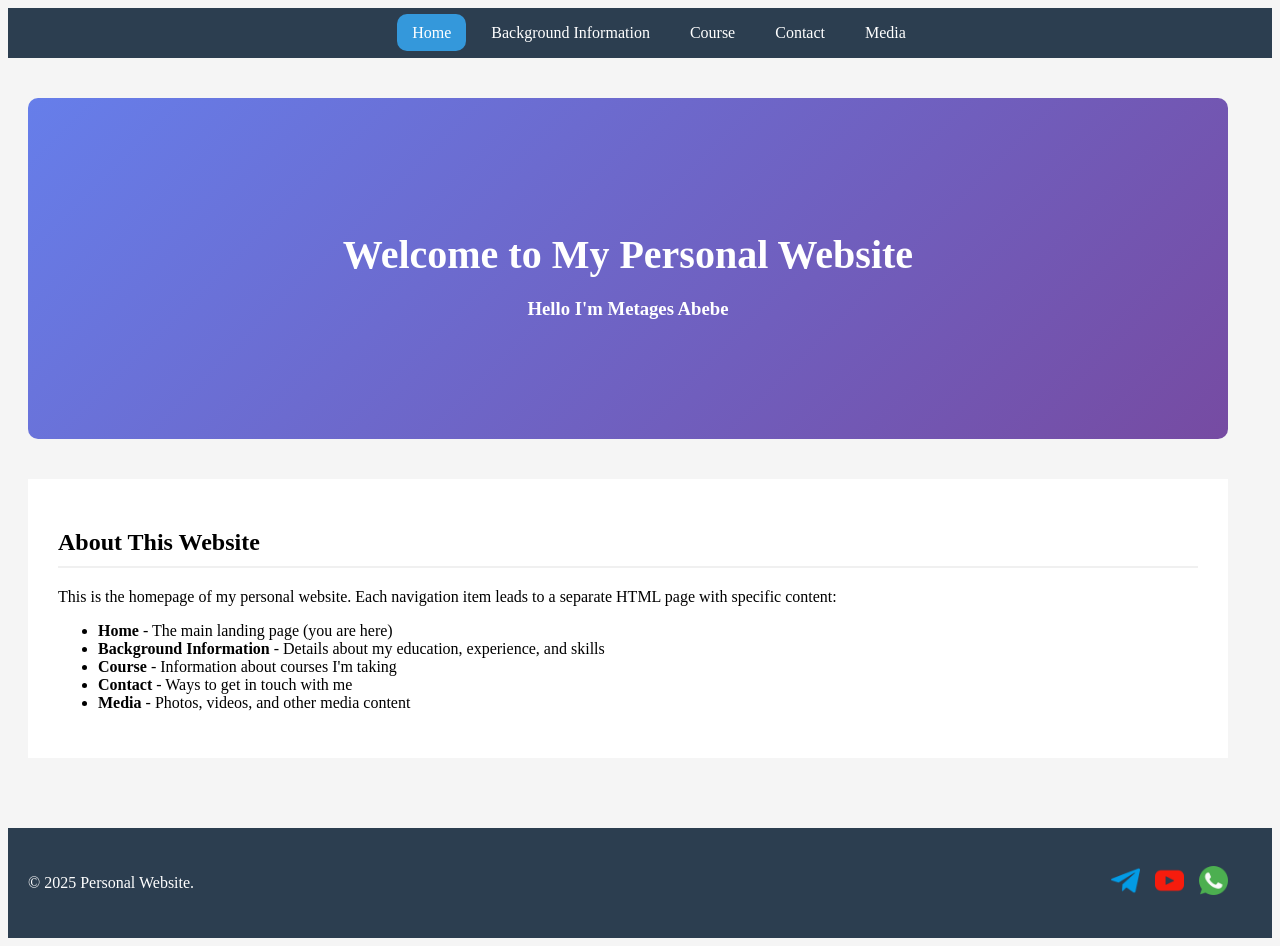
<file: index.html>
<!DOCTYPE html>
<html lang="en">
<head>
    <meta charset="UTF-8">
    <meta name="viewport" content="width=device-width, initial-scale=1.0">
    <title>Personal website</title>
    <link rel="stylesheet" href="style.css">
</head>
<body>
    <header>
        <div class="container">
            <nav>
                <ul>
                    <li><a href="index.html" class="active">Home</a></li>
                    <li><a href="background.html" >Background Information</a></li>
                    <li><a href="course.html">Course</a></li>
                    <li><a href="contact.html">Contact</a></li>
                    <li><a href="media.html">Media</a></li>
                </ul>
            </nav>
        </div>

    </header>
    <main>
        <div class="container">
            <section class="intro">
                <h1>Welcome to My Personal Website</h1>
                <h3>Hello I'm Metages Abebe</h3>
            </section>
            <section class="content-section">
                <h2>About This Website</h2>
                <p>This is the homepage of my personal website. Each navigation item leads to a separate HTML page with specific content:</p>
                <ul>
                    <li><strong>Home</strong> - The main landing page (you are here)</li>
                    <li><strong>Background Information</strong> - Details about my education, experience, and skills</li>
                    <li><strong>Course</strong> - Information about courses I'm taking</li>
                    <li><strong>Contact</strong> - Ways to get in touch with me</li>
                    <li><strong>Media</strong> - Photos, videos, and other media content</li>
                </ul>
            </section>
        </div>

    </main>
    <footer>
        <div class="container">
            <p>&copy; 2025 Personal Website.</p>
            <div class="social-links">
                <a href="https://t.me/trmgt" aria-label="telegram"><img src="IMG/telegram.png" alt="telegram" width="29px" id="tg"></a>
                <a href="https://youtube.come/@mete-199" aria-label="Youtube"><img src="IMG/youtube.png" alt="Youtube" width="29px"></a>
                <a href="https://api.whatsapp.com/send?phone=251993373343&text=" aria-label="whatsup"><img src="IMG/whatsapp.png" alt="whatsup" width="29px"></a>
            </div>
        </div>

    </footer>
</body>
</html>
</file>
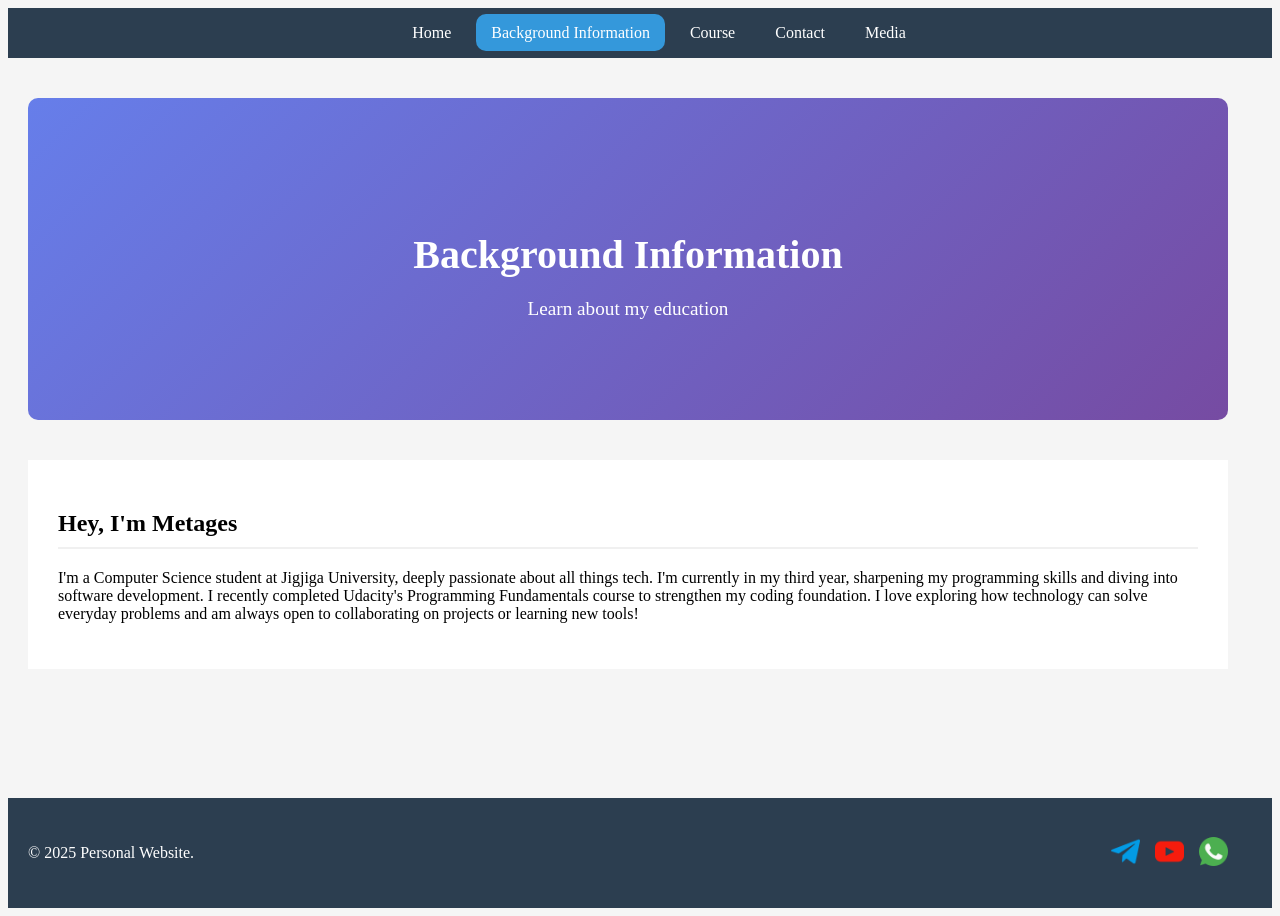
<file: background.html>
<!DOCTYPE html>
<html lang="en">
<head>
    <meta charset="UTF-8">
    <meta name="viewport" content="width=device-width, initial-scale=1.0">
    <title>Personal website</title>
    <link rel="stylesheet" href="style.css">
</head>
<body>
    <header>
        <div class="container">
            <nav>
                <ul>
                    <li><a href="index.html">Home</a></li>
                    <li><a href="background.html" class="active">Background Information</a></li>
                    <li><a href="course.html">Course</a></li>
                    <li><a href="contact.html">Contact</a></li>
                    <li><a href="media.html">Media</a></li>
                </ul>
            </nav>
        </div>

    </header>
    <main>
        <div class="container">
            <section class="intro">
                <h1>Background Information</h1>
                <p>Learn about my education</p>
            </section>
<section class="content-section">
    <h2>Hey, I'm Metages</h2>
    <p>I'm a Computer Science student at Jigjiga University, deeply passionate about all things tech. I'm currently in my third year, sharpening my programming skills and diving into software development. I recently completed Udacity's Programming Fundamentals course to strengthen my coding foundation. I love exploring how technology can solve everyday problems and am always open to collaborating on projects or learning new tools!
</p>
    
</section>
        </div>

    </main>
    <footer>
        <div class="container">
            <p>&copy; 2025 Personal Website.</p>
            <div class="social-links">
                <a href="https://t.me/trmgt" aria-label=""><img src="IMG/telegram.png" alt="telegram" width="29px"></a>
                <a href="https://youtube.come/@mete-199" aria-label="Youtube"><img src="IMG/youtube.png" alt="Youtube" width="29px"></a>
                <a href="https://api.whatsapp.com/send?phone=251993373343&text=" aria-label="whatsup"><img src="IMG/whatsapp.png" alt="whatsup" width="29px"></a>
            </div>
        </div>

    </footer>
</body>
</html>
</file>
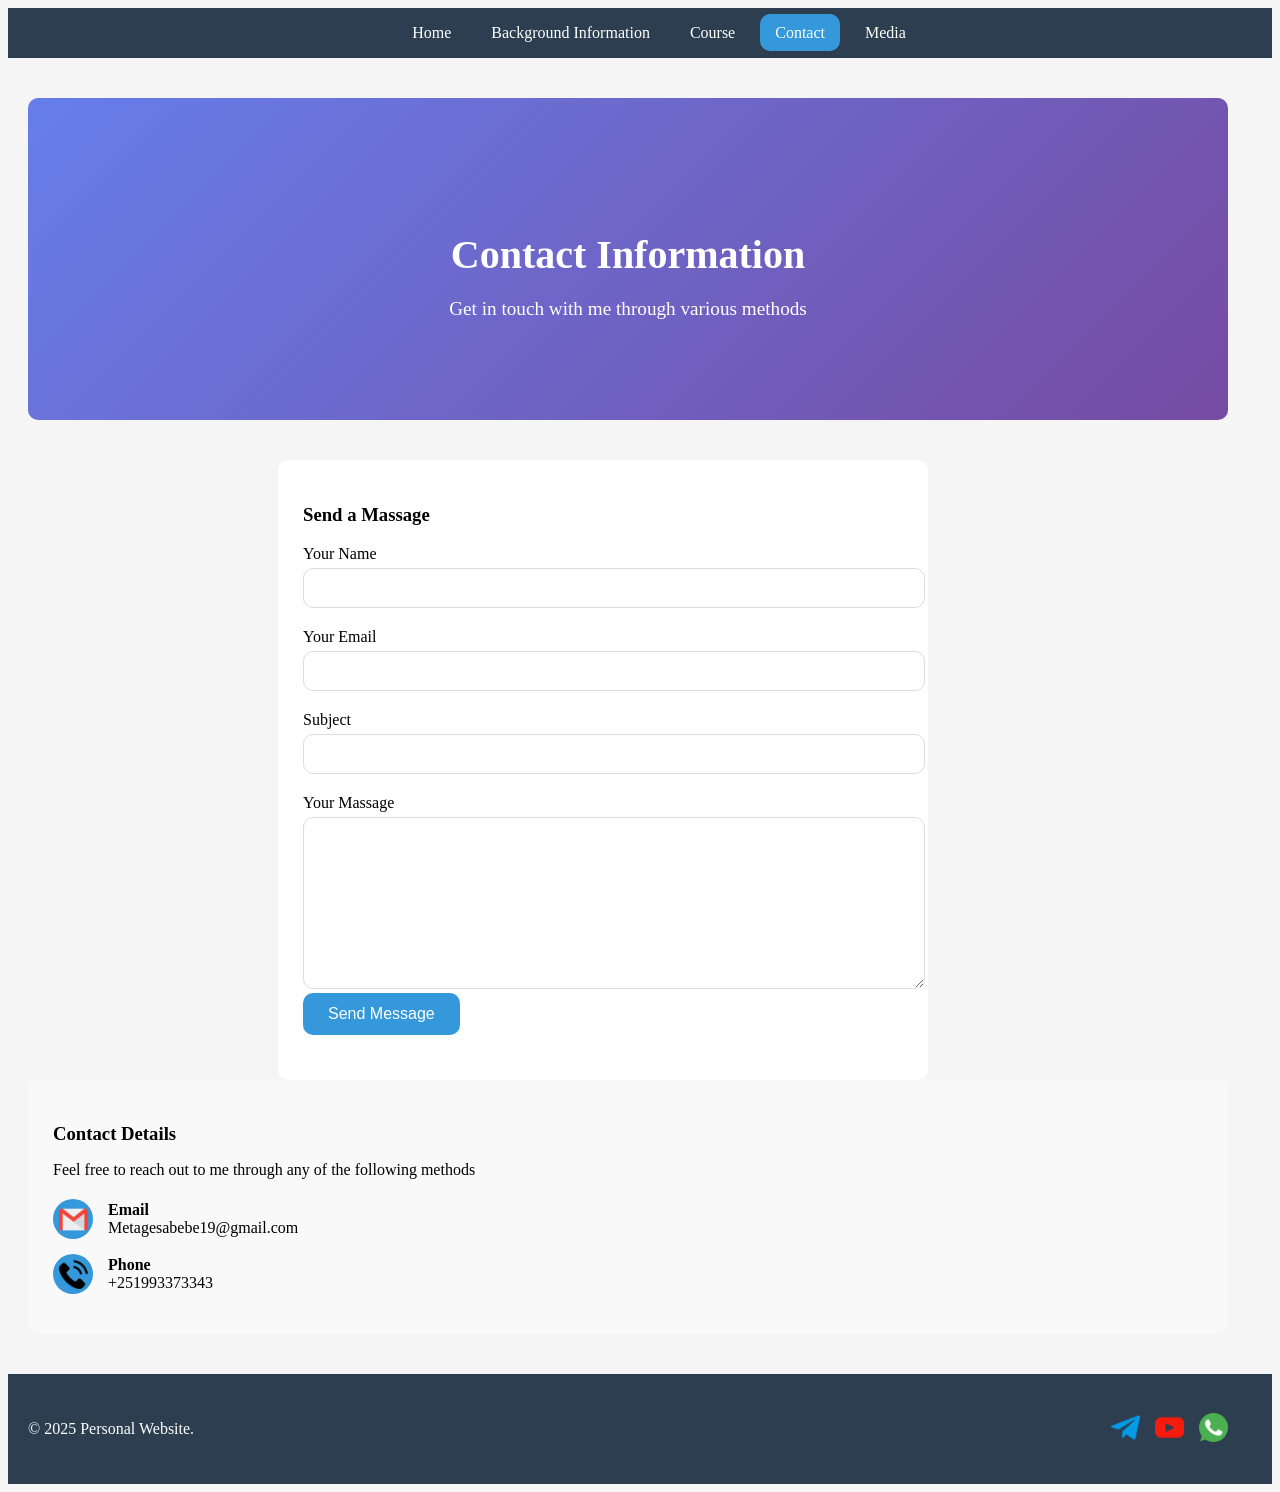
<file: contact.html>
<!DOCTYPE html>
<html lang="en">
<head>
    <meta charset="UTF-8">
    <meta name="viewport" content="width=device-width, initial-scale=1.0">
    <title>Personal website</title>
    <link rel="stylesheet" href="style.css">
</head>
<body>
    <header>
        <div class="container">
            <nav>
                <ul>
                    <li><a href="index.html">Home</a></li>
                    <li><a href="background.html">Background Information</a></li>
                    <li><a href="course.html">Course</a></li>
                    <li><a href="contact.html" class="active">Contact</a></li>
                    <li><a href="media.html">Media</a></li>
                </ul>
            </nav>
        </div>

    </header>
    <main>
        <div class="container">
            <section class="intro">
                <h1>Contact Information</h1>
                <p>Get in touch with  me through various  methods</p>
            </section>
            <div class="contact-form">
                <h3>Send a Massage</h3>
                <form>
                    <div class="form-group">
                        <label for="name">Your Name</label>
                        <input type="text" id="name" required>
                    </div>
                    <div class="form-group">
                        <label for="email">Your Email</label>
                        <input type="email" id="email" required>
                    </div>
                    <div class="form-group">
                        <label for="subject">Subject</label>
                        <input type="text" id="subject" required>
                    </div>
                    <div class="form-group">
                        <label for="message">Your Massage</label>
                        <textarea id="message" required></textarea>
                        <button type="submit" class="btn">Send Message</button>
                    </div>
                </form>
            </div>
            <div class="contact-info">
                <h3>Contact Details</h3>
                <p>Feel free to reach out to me through any of the following methods</p>
                <div class="contact-details">
                    <div class="contact-item">
                        <div class="contact-icon"><img src="IMG/gmail.png" alt="email" width="29"></div>
                        <div><strong>Email</strong><br>
                            Metagesabebe19@gmail.com
                        </div>
                    </div>
                    <div class="contact-item">
                        <div class="contact-icon"><img src="IMG/telephone.png" alt="phone" width="29"></div>
                        <div>
                            <strong>Phone</strong><br>
                            +251993373343
                        </div>
                    </div>
                </div>
            </div>
        </div>

    </main>
    <footer>
        <div class="container">
            <p>&copy; 2025 Personal Website.</p>
            <div class="social-links">
                <a href="https://t.me/trmgt" aria-label=""><img src="IMG/telegram.png" alt="telegram" width="29px"></a>
                <a href="https://youtube.come/@mete-199" aria-label="Youtube"><img src="IMG/youtube.png" alt="Youtube" width="29px"></a>
                <a href="https://api.whatsapp.com/send?phone=251993373343&text=" aria-label="whatsup"><img src="IMG/whatsapp.png" alt="whatsup" width="29px"></a>
            </div>
        </div>

    </footer>
</body>
</html>
</file>
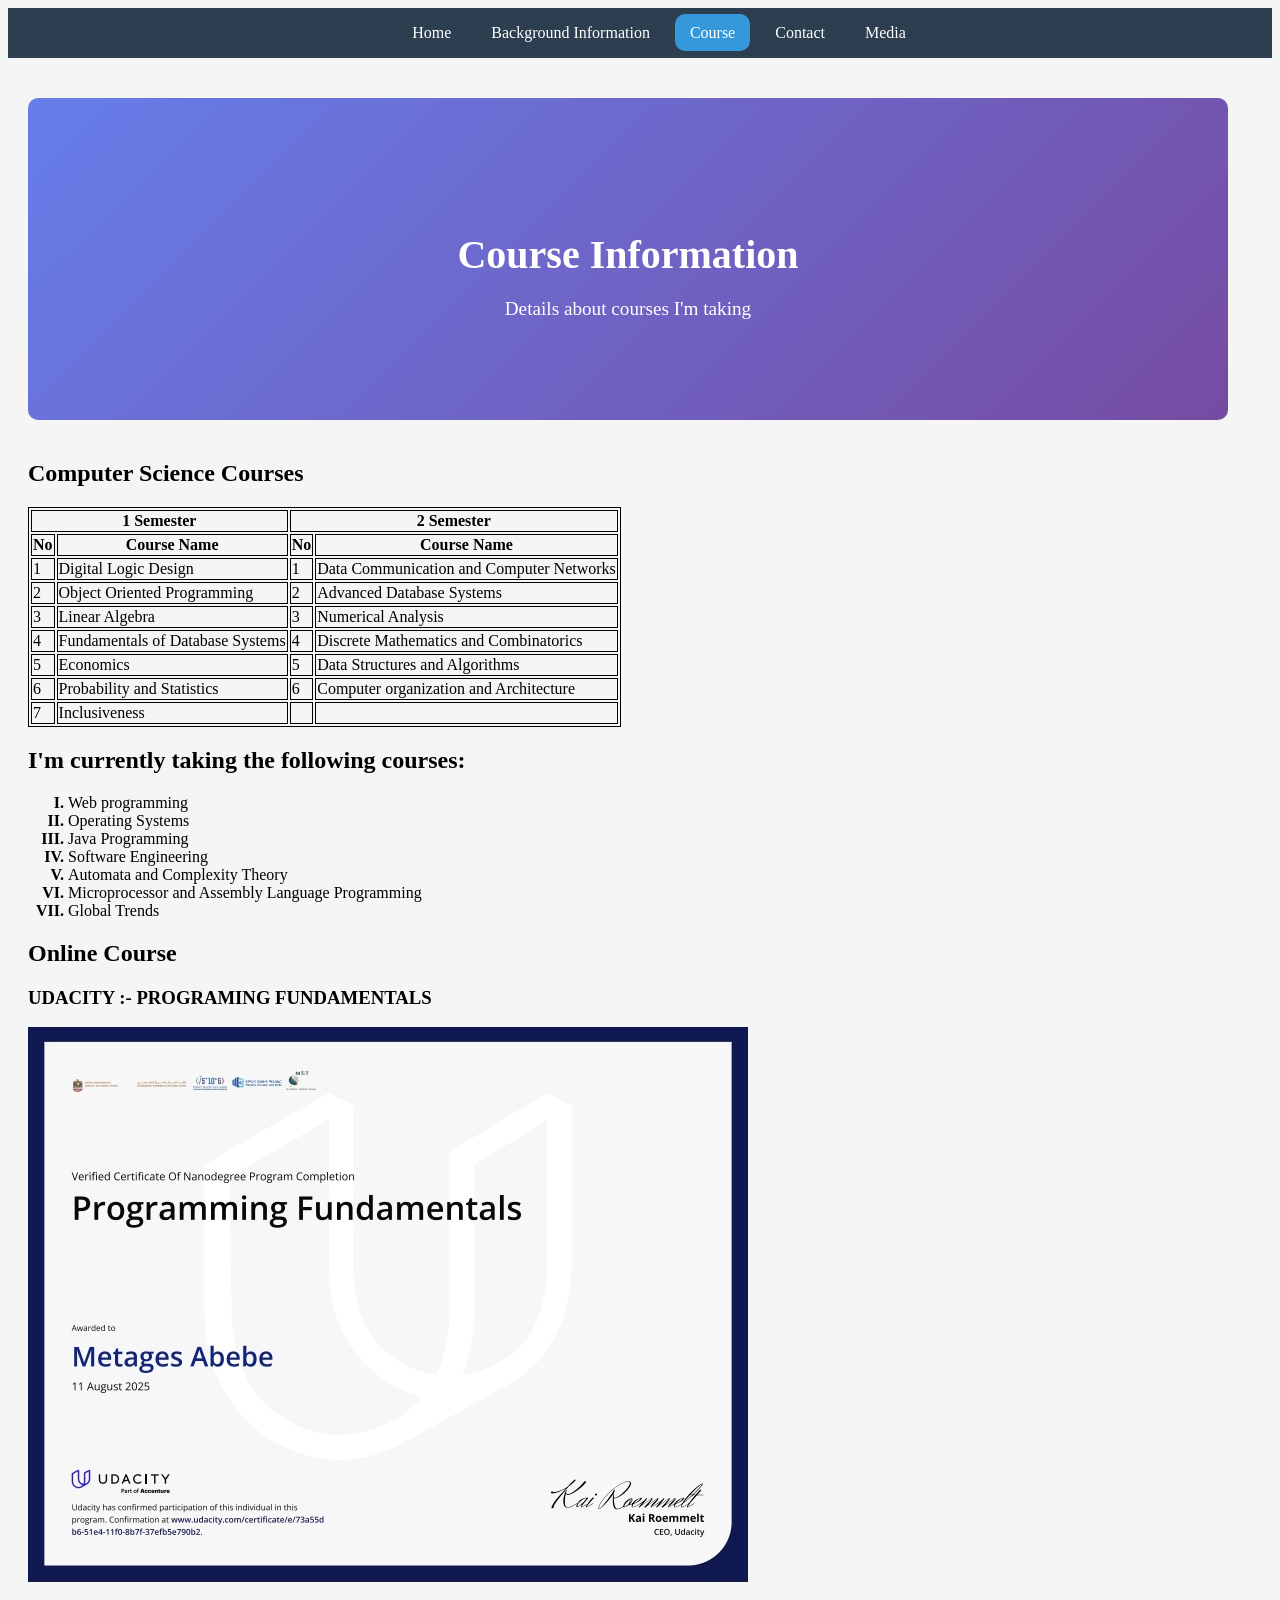
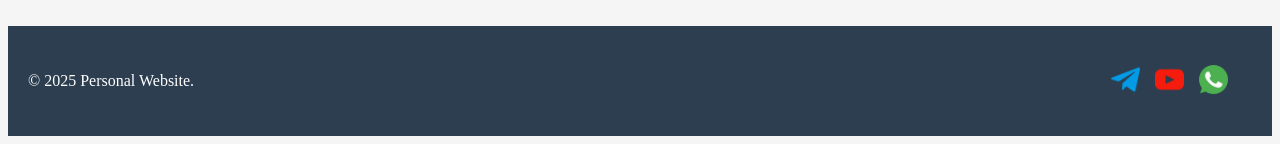
<file: course.html>
<!DOCTYPE html>
<html lang="en">
<head>
    <meta charset="UTF-8">
    <meta name="viewport" content="width=device-width, initial-scale=1.0">
    <title>Personal website</title>
    <link rel="stylesheet" href="style.css">
</head>
<body>
    <header>
        <div class="container">
            <nav>
                <ul>
                    <li><a href="index.html">Home</a></li>
                    <li><a href="background.html">Background Information</a></li>
                    <li><a href="course.html" class="active">Course</a></li>
                    <li><a href="contact.html">Contact</a></li>
                    <li><a href="media.html">Media</a></li>
                </ul>
            </nav>
        </div>

    </header>
    <main>
        <div class="container">
            <section class="intro">
                <h1>Course Information</h1>
                <p>Details about courses I'm taking</p>
            </section>

            <section>
                <h1>Computer Science Courses</h1>
                <table>
                    <thead>
                        <tr>
                            <th colspan="2">1 Semester</th>
                            <th colspan="2">2 Semester</th>
                        </tr>
                        <tr>
                            <th>No</th>
                            <th>Course Name</th>
                            <th>No</th>
                            <th>Course Name</th>
                        </tr>
                    </thead>
                    <tbody>
                        <tr>
                            <td>1</td>
                            <td>Digital Logic Design</td>
                            <td>1</td>
                            <td>Data Communication and Computer Networks</td>
                        </tr>
                        <tr>
                            <td>2</td>
                            <td>Object Oriented Programming</td>
                            <td>2</td>
                            <td>Advanced Database Systems</td>
                            <tr>
                                <td>3</td>
                                <td>Linear Algebra</td>
                                <td>3</td>
                                <td>Numerical Analysis</td>
                            </tr>
                            <tr>
                                <td>4</td>
                                <td>Fundamentals of Database Systems</td>
                                <td>4</td>
                                <td>Discrete Mathematics and Combinatorics</td>
                            </tr>
                            <tr>
                                <td>5</td>
                                <td>Economics</td>
                                <td>5</td>
                                <td>Data Structures and Algorithms </td>
                            </tr>
                            <tr>
                                <td>6</td>
                                <td>Probability and Statistics</td>
                                <td>6</td>
                                <td>Computer organization and Architecture</td>
                            </tr>
                            <tr>
                                <td>7</td>
                                <td>Inclusiveness </td>
                                <td></td>
                                <td></td>
                            </tr>
                        </tr>
                    </tbody>
                </table>
            </section>
            <section>
                <h1>I'm currently taking the following courses:</h1>
                <ol type="I" class="boldd">
                    <li>Web programming </li>
                    <li>Operating Systems</li>
                    <li>Java Programming </li>
                    <li>Software Engineering</li>
                    <li>Automata and Complexity Theory</li>
                    <li>Microprocessor and Assembly Language 
                        Programming</li>
                    <li>Global Trends</li>
                </ol>
            </section>
            <section>
                <h1>Online Course</h1>
                <h3>UDACITY :- PROGRAMING FUNDAMENTALS</h3>
                <img src="IMG/Certificate.jpg" alt="Certificate">
            </section>

        </div>

    </main>
    <footer>
        <div class="container">
            <p>&copy; 2025 Personal Website.</p>
            <div class="social-links">
                <a href="https://t.me/trmgt" aria-label=""><img src="IMG/telegram.png" alt="telegram" width="29px"></a>
                <a href="https://youtube.come/@mete-199" aria-label="Youtube"><img src="IMG/youtube.png" alt="Youtube" width="29px"></a>
                <a href="https://api.whatsapp.com/send?phone=251993373343&text=" aria-label="whatsup"><img src="IMG/whatsapp.png" alt="whatsup" width="29px"></a>
            </div>
        </div>

    </footer>
</body>
</html>
</file>
<file: style.css>
body{
    background-color: #f5f5f5;
    display: flex;
    flex-direction: column;
    min-height: 100vh;
}
.container{
    max-width: 1200px;
    margin: 0;
    padding-left: 20px;
}
header{
    background-color: #2c3e50;
    color: white;
    padding: 1rem ;
    position: sticky;
    top: 0;
}
nav ul{
    display: flex;
    list-style: none;
    justify-content: center;
    flex-wrap: wrap;
    margin: 0 10px;
}
nav ul li a{
    color: white;
    text-decoration: none;
    font-weight: 500;
    padding: 10px 15px;
    margin-right: 10px;
    border-radius: 10px;
}
nav ul li a:hover,
nav ul li a.active{
    background-color: #3498db;
}

main{
    flex: 1;
    padding: 40px 0;
}
.intro{
    text-align: center;
    background: linear-gradient(135deg,#667eea 0%,#764ba2 100%);
    color: white;
    border-radius: 10px;
    margin-bottom: 40px;
    padding-top: 100px;
    padding-bottom: 100px;
}
.intro h1{
    font-size: 2.5rem;
    margin-bottom: 20px;
}
.intro p{
    font-size: 1.2rem;
    max-width: 700px;
    margin: 0 auto;
}
.content-section {
    background-color: white;
    padding: 30px;
    margin-bottom: 30px;
}
.content-section h2 {
    margin-bottom: 20px;
    padding-bottom: 10px;
    border-bottom: 2px solid #f0f0f0;
    position: relative;
}
/*course*/
table,td,tr,th{
    border: 1px solid black;
}
.boldd li::marker{
    font-weight: bolder;
}
/*contact*/
.contact-form {
    width: 600px;
    background-color: #ffff;
    padding: 25px;
    border-radius: 10px;
    margin-left: 250px;
}
.form-group {
    margin-bottom: 20px;
}

.form-group label {
    display: block;
    margin-bottom: 5px;
    font-weight: 500;
}

.form-group input,
.form-group textarea {
    width: 100%;
    padding: 10px;
    border: 1px solid #ddd;
    border-radius: 10px;
    font-size: 1rem;
}

.form-group textarea {
    min-height: 150px;
    resize: vertical;
}
.btn {
    display: inline-block;
    background-color: #3498db;
    color: white;
    padding: 12px 25px;
    border: none;
    border-radius: 10px;
    cursor: pointer;
    font-size: 1rem;
    font-weight: 500;
    text-decoration: none;
}

.btn:hover {
    background-color: #2c3e50;
    transform: translateX(-2px);
}
/*contact info*/
.contact-info {
    background-color: #f9f9f9;
    padding: 25px;
    border-radius: 10px;
}

.contact-info h3 {
    margin-bottom: 15px;
}

.contact-details {
    margin-top: 20px;
}

.contact-item {
    display: flex;
    align-items: center;
    margin-bottom: 15px;
}

.contact-icon {
    width: 40px;
    height: 40px;
    background-color: #3498db;
    border-radius: 50%;
    display: flex;
    align-items: center;
    justify-content: center;
    margin-right: 15px;
    color: white;
}

/*footer*/
footer {
    background-color:  #2c3e50;
    color: white;
    padding: 30px 0;
    margin-top: auto;
}

footer .container {
    display: flex;
    justify-content: space-between;
    align-items: center;
    flex-wrap: wrap;
}
.social-links {
    display: flex;
    gap: 15px;
}

.social-links a {
    color: white;
    text-decoration: none;
}
.social-links a:hover {
    color: #3498db;
}
</file>
